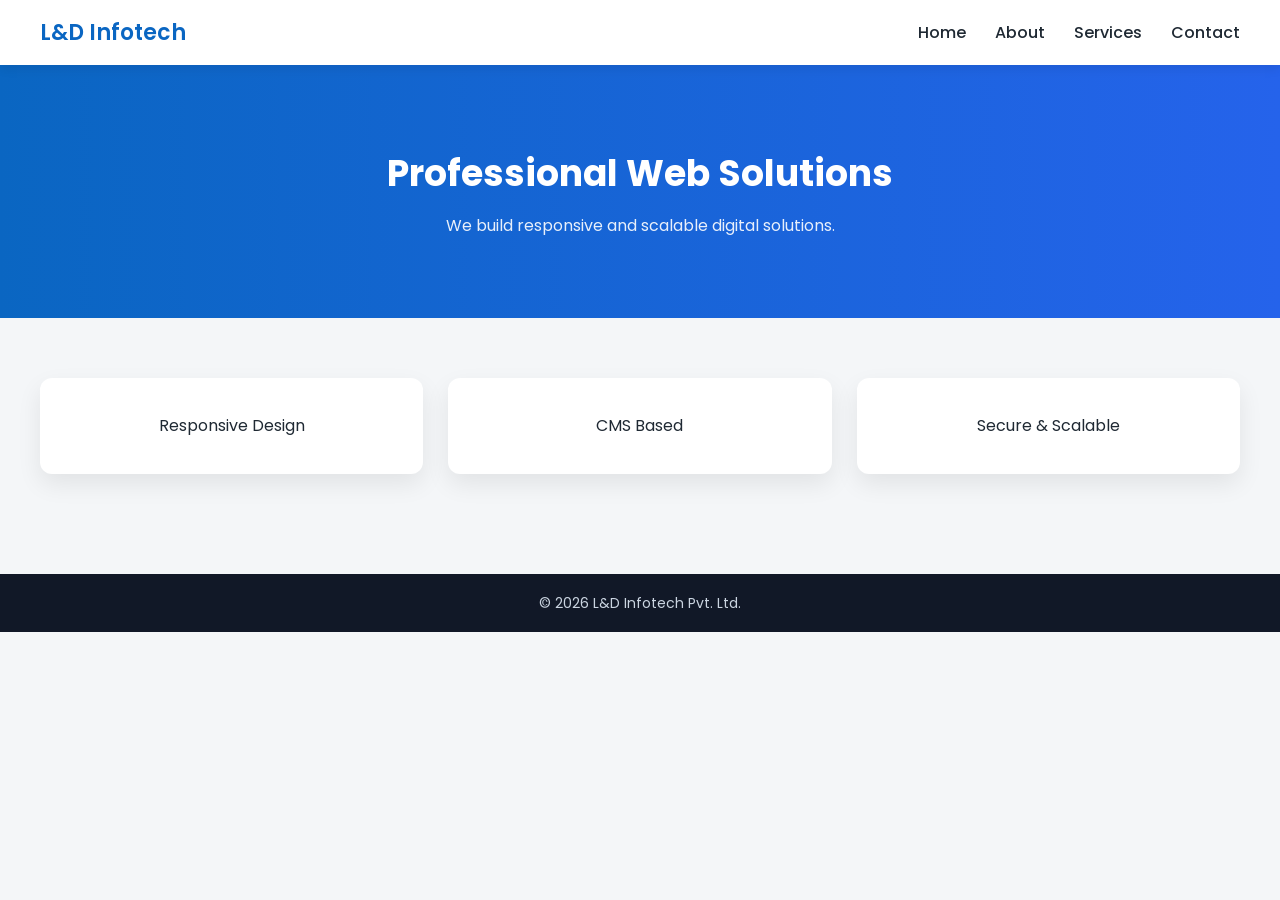
<file: Bussiness-Website/index.html>
<!DOCTYPE html>
<html lang="en">
<head>
  <meta charset="UTF-8">
  <title>Business Website</title>
  <link rel="stylesheet" href="css/style.css">
  <meta name="viewport" content="width=device-width, initial-scale=1.0">
</head>
<body>

<header>
  <div class="logo">L&D Infotech</div>
  <nav>
    <a href="index.html">Home</a>
    <a href="about.html">About</a>
    <a href="services.html">Services</a>
    <a href="contact.html">Contact</a>
  </nav>
</header>

<section class="hero">
  <h1>Professional Web Solutions</h1>
  <p>We build responsive and scalable digital solutions.</p>
</section>

<section class="features">
  <div class="card">Responsive Design</div>
  <div class="card">CMS Based</div>
  <div class="card">Secure & Scalable</div>
</section>

<footer>
  <p>© 2026 L&D Infotech Pvt. Ltd.</p>
</footer>

</body>
</html>
</file>
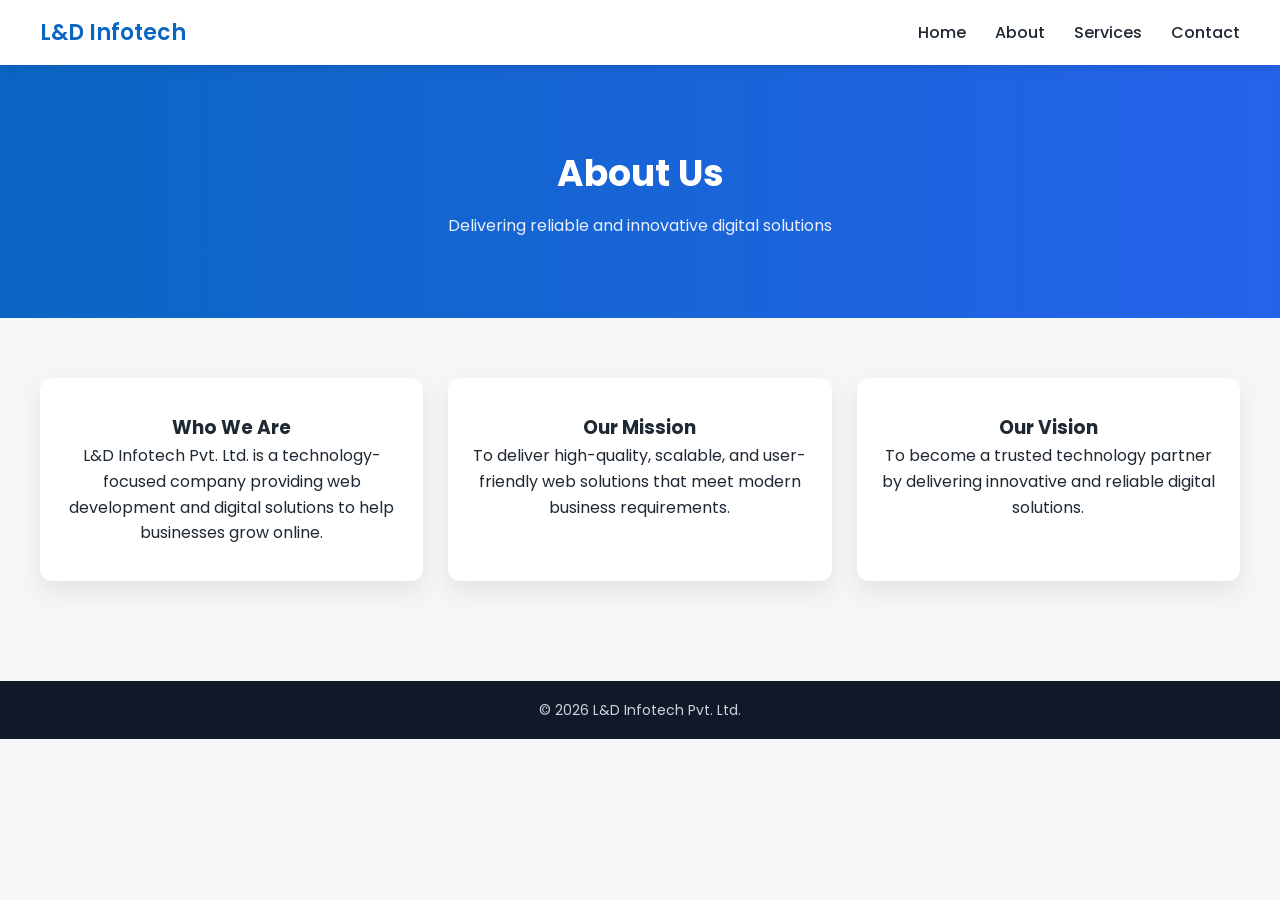
<file: Bussiness-Website/about.html>
<!DOCTYPE html>
<html lang="en">
<head>
  <meta charset="UTF-8">
  <title>About Us</title>
  <link rel="stylesheet" href="css/style.css">
  <meta name="viewport" content="width=device-width, initial-scale=1.0">
</head>
<body>

<header>
  <div class="logo">L&D Infotech</div>
  <nav>
    <a href="index.html">Home</a>
    <a href="about.html">About</a>
    <a href="services.html">Services</a>
    <a href="contact.html">Contact</a>
  </nav>
</header>

<section class="hero">
  <h2>About Us</h2>
  <p>Delivering reliable and innovative digital solutions</p>
</section>

<section class="features">
  <div class="card">
    <h3>Who We Are</h3>
    <p>
      L&D Infotech Pvt. Ltd. is a technology-focused company providing 
      web development and digital solutions to help businesses grow online.
    </p>
  </div>

  <div class="card">
    <h3>Our Mission</h3>
    <p>
      To deliver high-quality, scalable, and user-friendly web solutions 
      that meet modern business requirements.
    </p>
  </div>

  <div class="card">
    <h3>Our Vision</h3>
    <p>
      To become a trusted technology partner by delivering innovative and 
      reliable digital solutions.
    </p>
  </div>
</section>

<footer>
  <p>© 2026 L&D Infotech Pvt. Ltd.</p>
</footer>

</body>
</html>
</file>
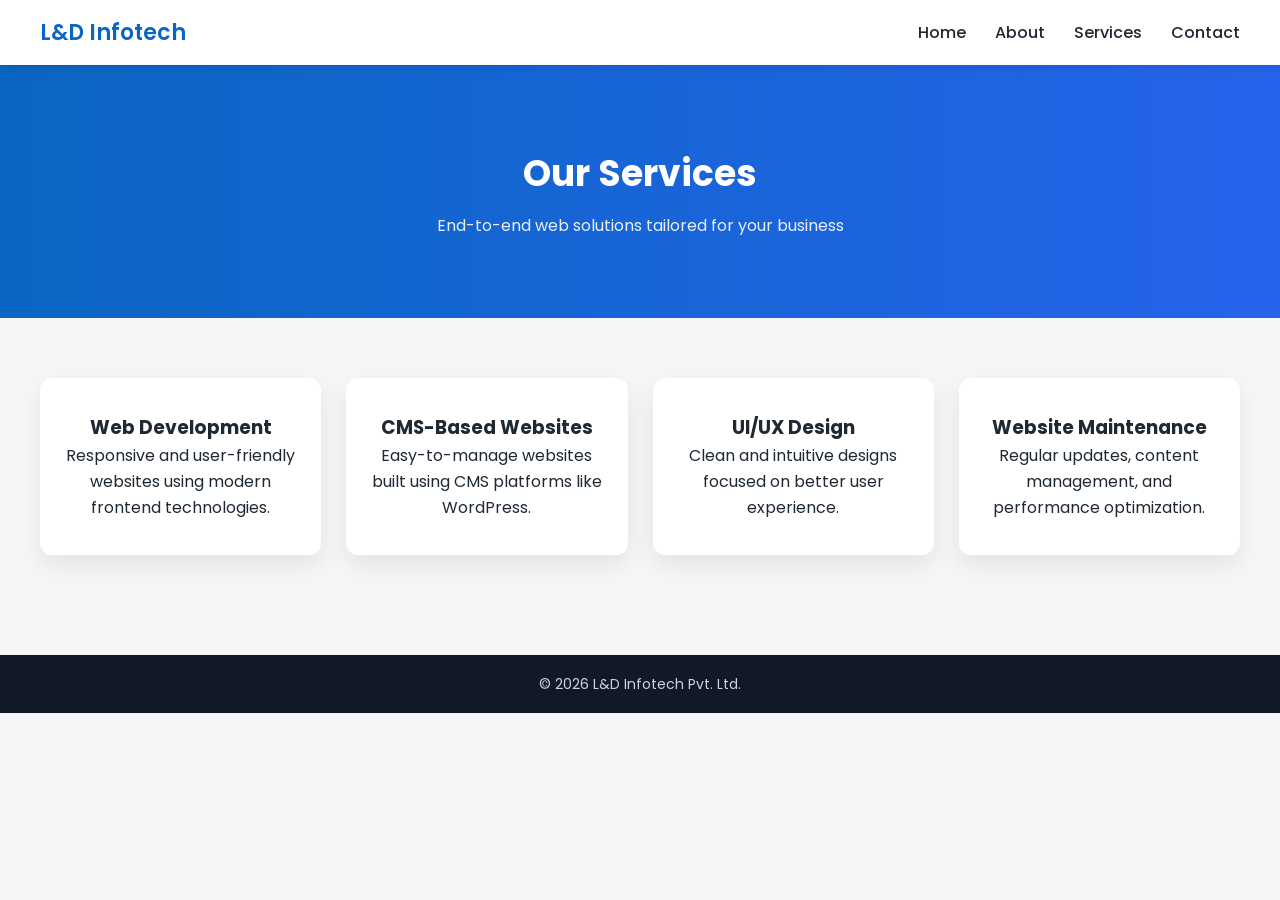
<file: Bussiness-Website/services.html>
<!DOCTYPE html>
<html lang="en">
<head>
  <meta charset="UTF-8">
  <title>Our Services</title>
  <link rel="stylesheet" href="css/style.css">
  <meta name="viewport" content="width=device-width, initial-scale=1.0">
</head>
<body>

<header>
  <div class="logo">L&D Infotech</div>
  <nav>
    <a href="index.html">Home</a>
    <a href="about.html">About</a>
    <a href="services.html">Services</a>
    <a href="contact.html">Contact</a>
  </nav>
</header>

<section class="hero">
  <h2>Our Services</h2>
  <p>End-to-end web solutions tailored for your business</p>
</section>

<section class="features">
  <div class="card">
    <h3>Web Development</h3>
    <p>
      Responsive and user-friendly websites using modern frontend technologies.
    </p>
  </div>

  <div class="card">
    <h3>CMS-Based Websites</h3>
    <p>
      Easy-to-manage websites built using CMS platforms like WordPress.
    </p>
  </div>

  <div class="card">
    <h3>UI/UX Design</h3>
    <p>
      Clean and intuitive designs focused on better user experience.
    </p>
  </div>

  <div class="card">
    <h3>Website Maintenance</h3>
    <p>
      Regular updates, content management, and performance optimization.
    </p>
  </div>
</section>

<footer>
  <p>© 2026 L&D Infotech Pvt. Ltd.</p>
</footer>

</body>
</html>
</file>
<file: Bussiness-Website/css/style.css>
/* Google Font */
@import url('https://fonts.googleapis.com/css2?family=Poppins:wght@300;400;500;600&display=swap');

:root {
  --primary: #0a66c2;
  --secondary: #f4f6f8;
  --dark: #1f2933;
  --light: #ffffff;
  --accent: #2563eb;
}

* {
  margin: 0;
  padding: 0;
  box-sizing: border-box;
  font-family: 'Poppins', sans-serif;
}

body {
  background-color: var(--secondary);
  color: var(--dark);
  line-height: 1.6;
}

/* Header */
header {
  background: var(--light);
  padding: 15px 40px;
  display: flex;
  justify-content: space-between;
  align-items: center;
  box-shadow: 0 4px 10px rgba(0,0,0,0.08);
  position: sticky;
  top: 0;
  z-index: 100;
}

.logo {
  font-size: 22px;
  font-weight: 600;
  color: var(--primary);
}

nav a {
  margin-left: 25px;
  text-decoration: none;
  color: var(--dark);
  font-weight: 500;
  position: relative;
}

nav a::after {
  content: '';
  width: 0;
  height: 2px;
  background: var(--primary);
  position: absolute;
  left: 0;
  bottom: -5px;
  transition: 0.3s;
}

nav a:hover::after {
  width: 100%;
}

/* Hero Section */
.hero {
  background: linear-gradient(to right, #0a66c2, #2563eb);
  color: white;
  padding: 80px 20px;
  text-align: center;
}

.hero h1,
.hero h2 {
  font-size: 36px;
  margin-bottom: 10px;
}

.hero p {
  font-size: 16px;
  opacity: 0.9;
}

/* Features Section */
.features {
  display: grid;
  grid-template-columns: repeat(auto-fit, minmax(220px, 1fr));
  gap: 25px;
  padding: 60px 40px;
}

.card {
  background: var(--light);
  padding: 35px 25px;
  text-align: center;
  border-radius: 12px;
  box-shadow: 0 10px 25px rgba(0,0,0,0.08);
  transition: transform 0.3s, box-shadow 0.3s;
}

.card:hover {
  transform: translateY(-8px);
  box-shadow: 0 18px 35px rgba(0,0,0,0.12);
}

/* Contact Form */
form {
  max-width: 500px;
  margin: auto;
}

input, textarea {
  width: 100%;
  padding: 14px;
  border-radius: 8px;
  border: 1px solid #ccc;
  font-size: 14px;
}

input:focus, textarea:focus {
  outline: none;
  border-color: var(--primary);
}

button {
  background: var(--primary);
  color: white;
  padding: 14px;
  border: none;
  width: 100%;
  border-radius: 8px;
  font-size: 15px;
  cursor: pointer;
  transition: background 0.3s;
}

button:hover {
  background: var(--accent);
}

/* Footer */
footer {
  background: #111827;
  color: #cbd5e1;
  text-align: center;
  padding: 18px;
  margin-top: 40px;
  font-size: 14px;
}

/* Responsive */
@media (max-width: 768px) {
  header {
    flex-direction: column;
    gap: 10px;
  }

  nav a {
    margin-left: 15px;
  }

  .hero h1,
  .hero h2 {
    font-size: 28px;
  }
}
</file>
